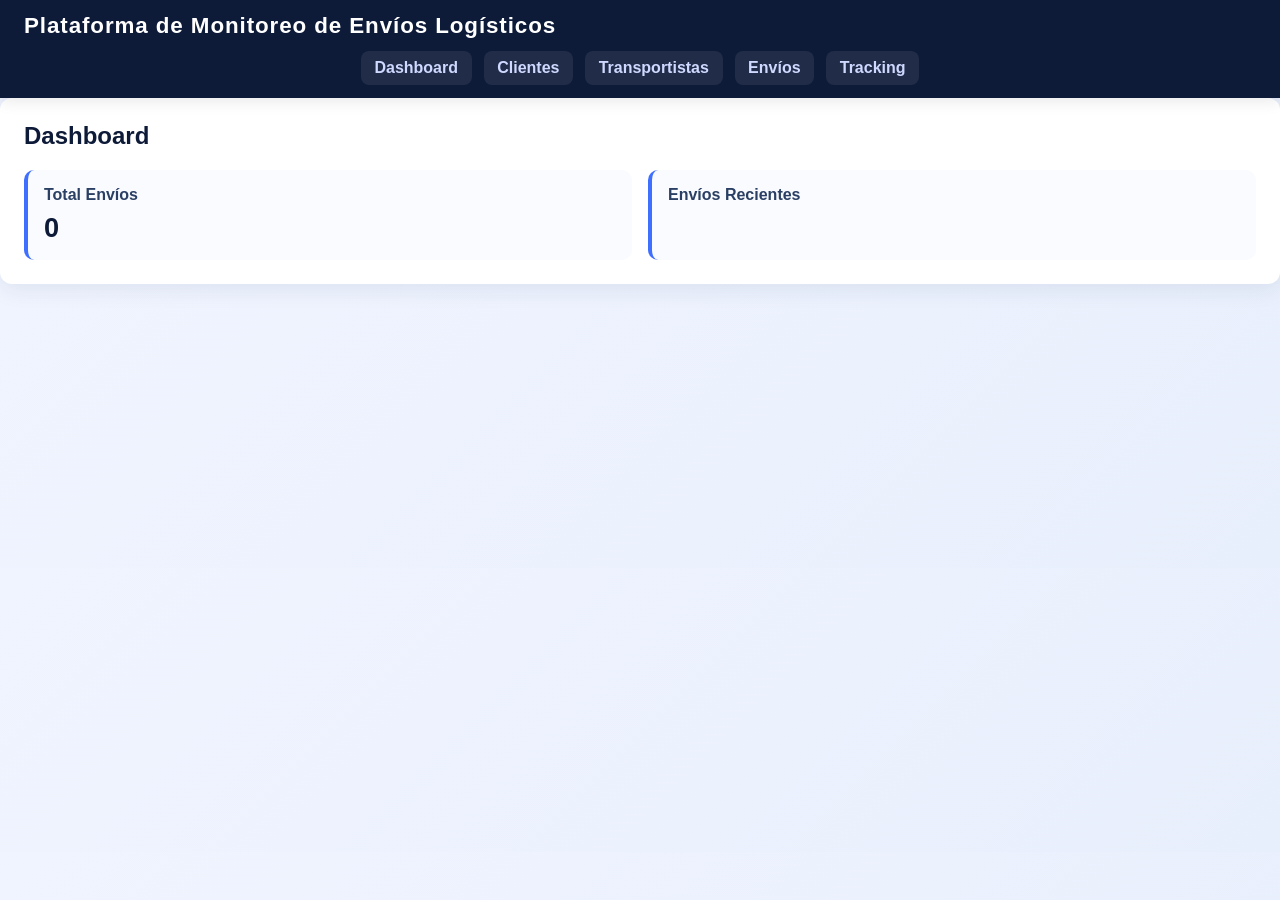
<file: frontend/index.html>
<!DOCTYPE html>
<html lang="es">
<head>
    <meta charset="UTF-8">
    <meta name="viewport" content="width=device-width, initial-scale=1.0">
    <title>Dashboard - Logística Tracking</title>
    <link rel="stylesheet" href="css/style.css">
</head>
<body>
    <header>
        <h1>Plataforma de Monitoreo de Envíos Logísticos</h1>
        <nav>
            <a href="index.html">Dashboard</a>
            <a href="clientes.html">Clientes</a>
            <a href="transportistas.html">Transportistas</a>
            <a href="envios.html">Envíos</a>
            <a href="tracking.html">Tracking</a>
        </nav>
    </header>
    <main>
        <h2>Dashboard</h2>
        <div class="stats">
            <div class="stat">
                <h3>Total Envíos</h3>
                <p id="total-envios">0</p>
            </div>
            <div class="stat">
                <h3>Envíos Recientes</h3>
                <ul id="envios-recientes"></ul>
            </div>
        </div>
    </main>
    <script src="js/api.js"></script>
    <script src="js/dashboard.js"></script>
</body>
</html>
</file>
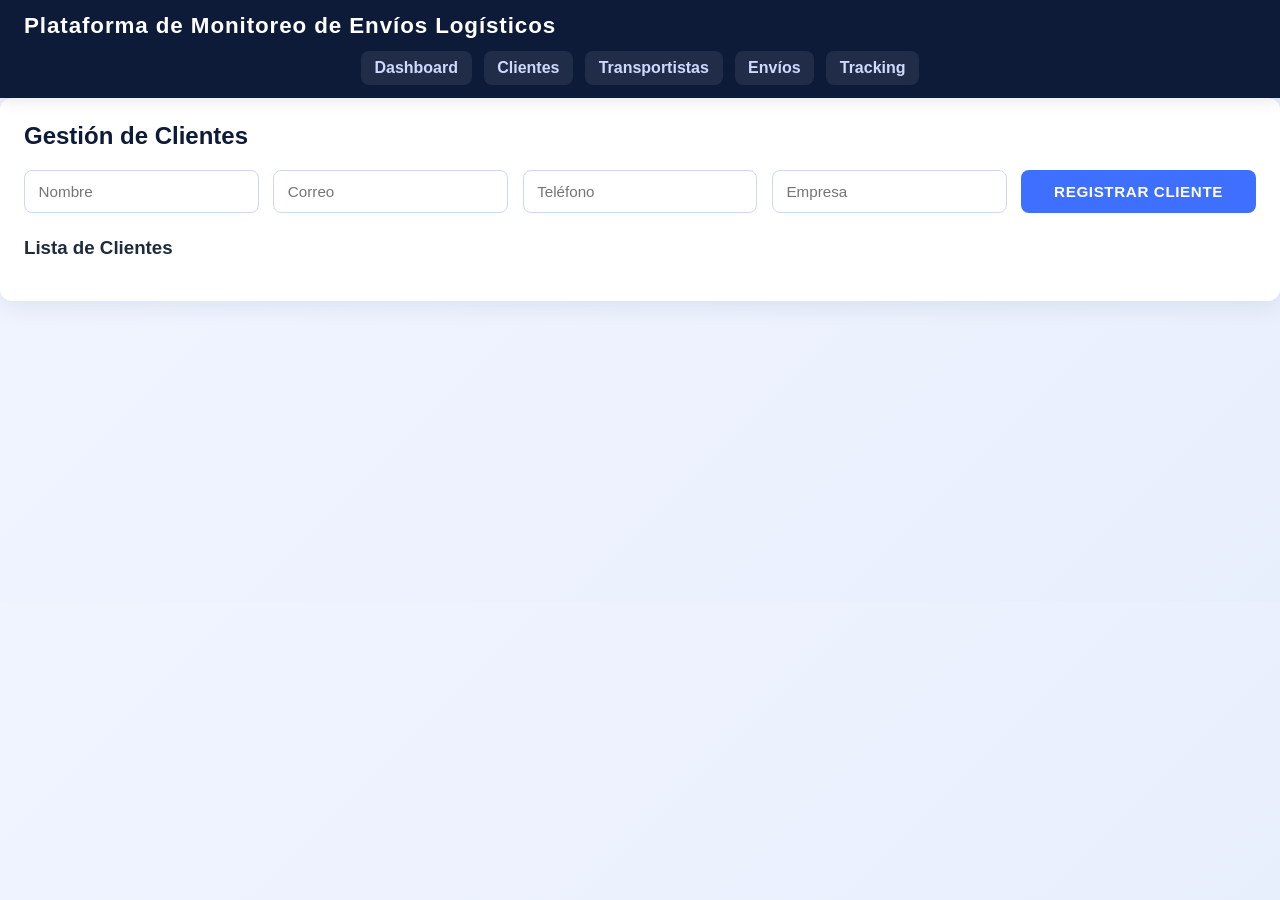
<file: frontend/clientes.html>
<!DOCTYPE html>
<html lang="es">
<head>
    <meta charset="UTF-8">
    <meta name="viewport" content="width=device-width, initial-scale=1.0">
    <title>Gestión de Clientes</title>
    <link rel="stylesheet" href="css/style.css">
</head>
<body>
    <header>
        <h1>Plataforma de Monitoreo de Envíos Logísticos</h1>
        <nav>
            <a href="index.html">Dashboard</a>
            <a href="clientes.html">Clientes</a>
            <a href="transportistas.html">Transportistas</a>
            <a href="envios.html">Envíos</a>
            <a href="tracking.html">Tracking</a>
        </nav>
    </header>
    <main>
        <h2>Gestión de Clientes</h2>
        <form id="cliente-form">
            <input type="text" id="nombre" placeholder="Nombre" required>
            <input type="email" id="correo" placeholder="Correo" required>
            <input type="text" id="telefono" placeholder="Teléfono" required>
            <input type="text" id="empresa" placeholder="Empresa" required>
            <button type="submit">Registrar Cliente</button>
        </form>
        <h3>Lista de Clientes</h3>
        <ul id="clientes-list"></ul>
    </main>
    <script src="js/api.js"></script>
    <script src="js/clientes.js"></script>
</body>
</html>
</file>
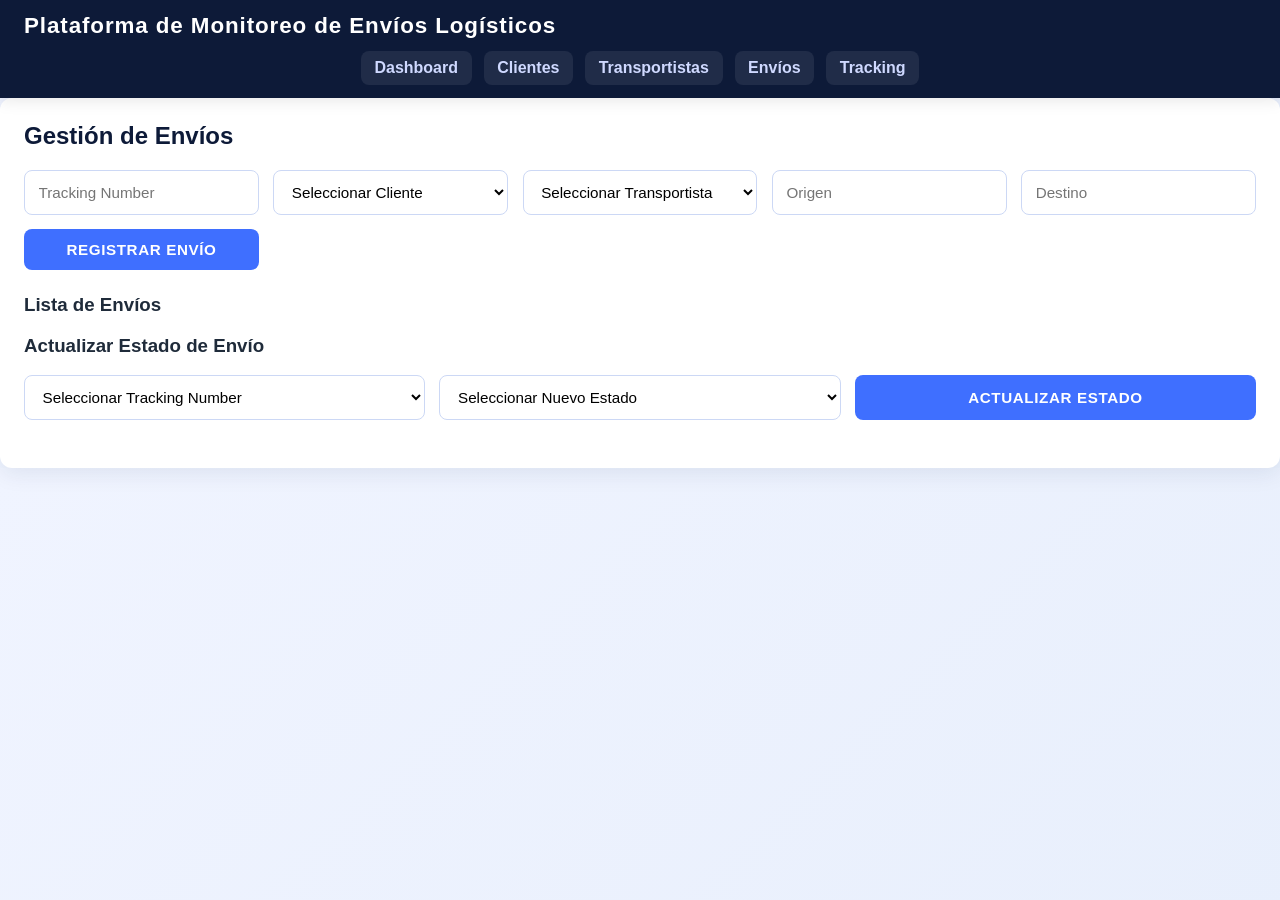
<file: frontend/envios.html>
<!DOCTYPE html>
<html lang="es">
<head>
    <meta charset="UTF-8">
    <meta name="viewport" content="width=device-width, initial-scale=1.0">
    <title>Gestión de Envíos</title>
    <link rel="stylesheet" href="css/style.css">
</head>
<body>
    <header>
        <h1>Plataforma de Monitoreo de Envíos Logísticos</h1>
        <nav>
            <a href="index.html">Dashboard</a>
            <a href="clientes.html">Clientes</a>
            <a href="transportistas.html">Transportistas</a>
            <a href="envios.html">Envíos</a>
            <a href="tracking.html">Tracking</a>
        </nav>
    </header>
    <main>
        <h2>Gestión de Envíos</h2>
        <form id="envio-form">
            <input type="text" id="tracking_number" placeholder="Tracking Number" required>
            <select id="cliente" required>
                <option value="">Seleccionar Cliente</option>
            </select>
            <select id="transportista" required>
                <option value="">Seleccionar Transportista</option>
            </select>
            <input type="text" id="origen" placeholder="Origen" required>
            <input type="text" id="destino" placeholder="Destino" required>
            <button type="submit">Registrar Envío</button>
        </form>
        <h3>Lista de Envíos</h3>
        <ul id="envios-list"></ul>

        <h3>Actualizar Estado de Envío</h3>
        <form id="update-envio-form">
            <select id="update-tracking" required>
                <option value="">Seleccionar Tracking Number</option>
            </select>
            <select id="update-estado" required>
                <option value="">Seleccionar Nuevo Estado</option>
                <option value="en_transito">En Tránsito</option>
                <option value="centro_distribucion">Centro de Distribución</option>
                <option value="en_reparto">En Reparto</option>
                <option value="entregado">Entregado</option>
                <option value="incidente">Incidente</option>
            </select>
            <input type="text" id="update-ubicacion" placeholder="Nueva Ubicación" style="display: none;" required>
            <button type="submit">Actualizar Estado</button>
        </form>
    </main>
    <script src="js/api.js"></script>
    <script src="js/envios.js"></script>
</body>
</html>
</file>
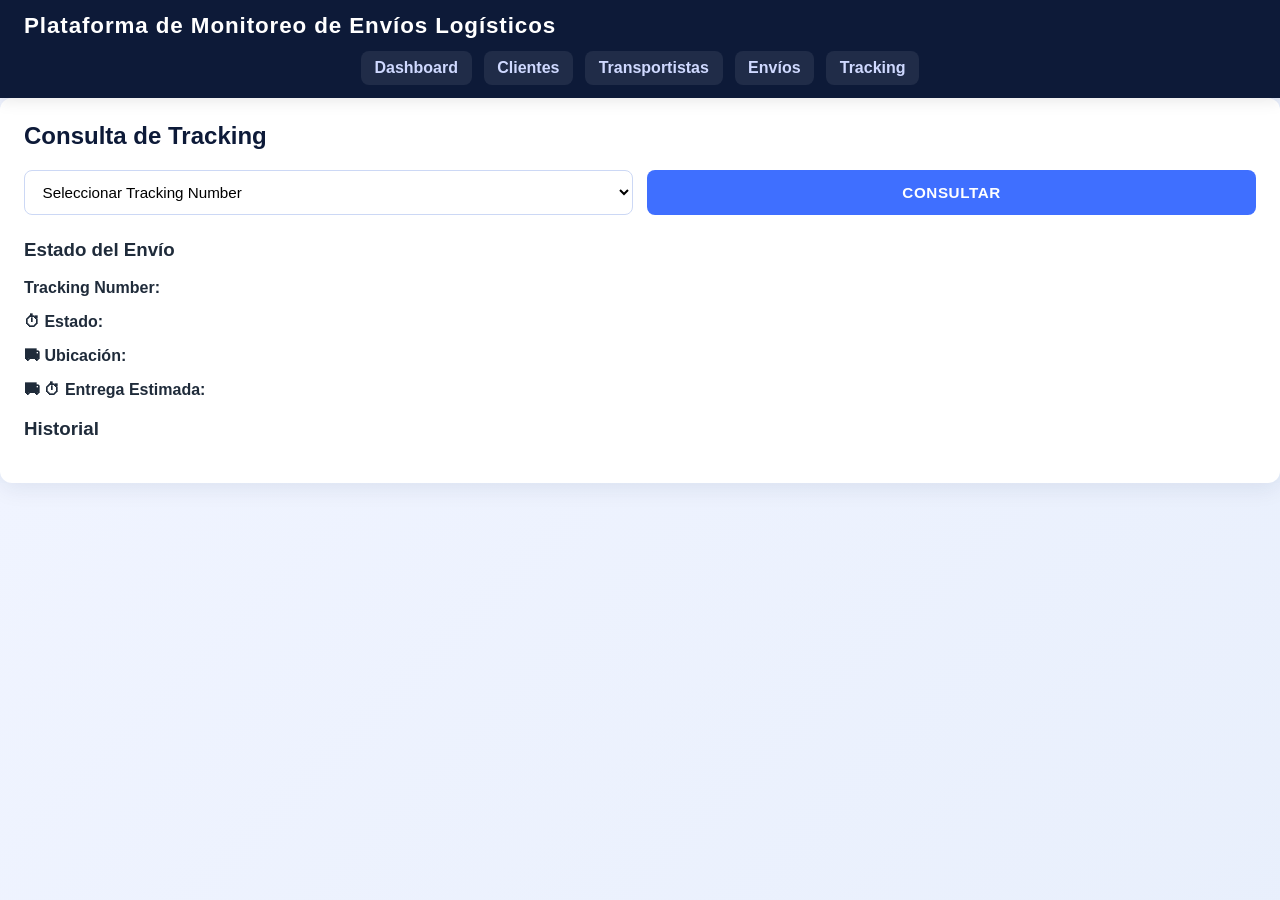
<file: frontend/tracking.html>
<!DOCTYPE html>
<html lang="es">
<head>
    <meta charset="UTF-8">
    <meta name="viewport" content="width=device-width, initial-scale=1.0">
    <title>Consulta de Tracking</title>
    <link rel="stylesheet" href="css/style.css">
</head>
<body>
    <header>
        <h1>Plataforma de Monitoreo de Envíos Logísticos</h1>
        <nav>
            <a href="index.html">Dashboard</a>
            <a href="clientes.html">Clientes</a>
            <a href="transportistas.html">Transportistas</a>
            <a href="envios.html">Envíos</a>
            <a href="tracking.html">Tracking</a>
        </nav>
    </header>
    <main>
        <h2>Consulta de Tracking</h2>
        <form id="tracking-form">
            <select name="tracking" id="tracking_number" required>
                <option value="">Ingrese Tracking Number</option>
            </select>
    
            <button type="submit">Consultar</button>
        </form>
        <div id="tracking-result">
            <h3>Estado del Envío</h3>
            <p><strong>Tracking Number:</strong> <span id="tracking-num"></span></p>
            <p><strong>⏱︎ Estado:</strong> <span id="estado"></span></p>
            <p><strong>⛟ Ubicación:</strong> <span id="ubicacion"></span></p>
            <p><strong>⛟ ⏱︎ Entrega Estimada:</strong> <span id="entrega"></span></p>
            <h3>Historial</h3>
            <ul id="historial-list"></ul>
        </div>
    </main>
    <script src="js/api.js"></script>
    <script src="js/tracking.js"></script>
</body>
</html>
</file>
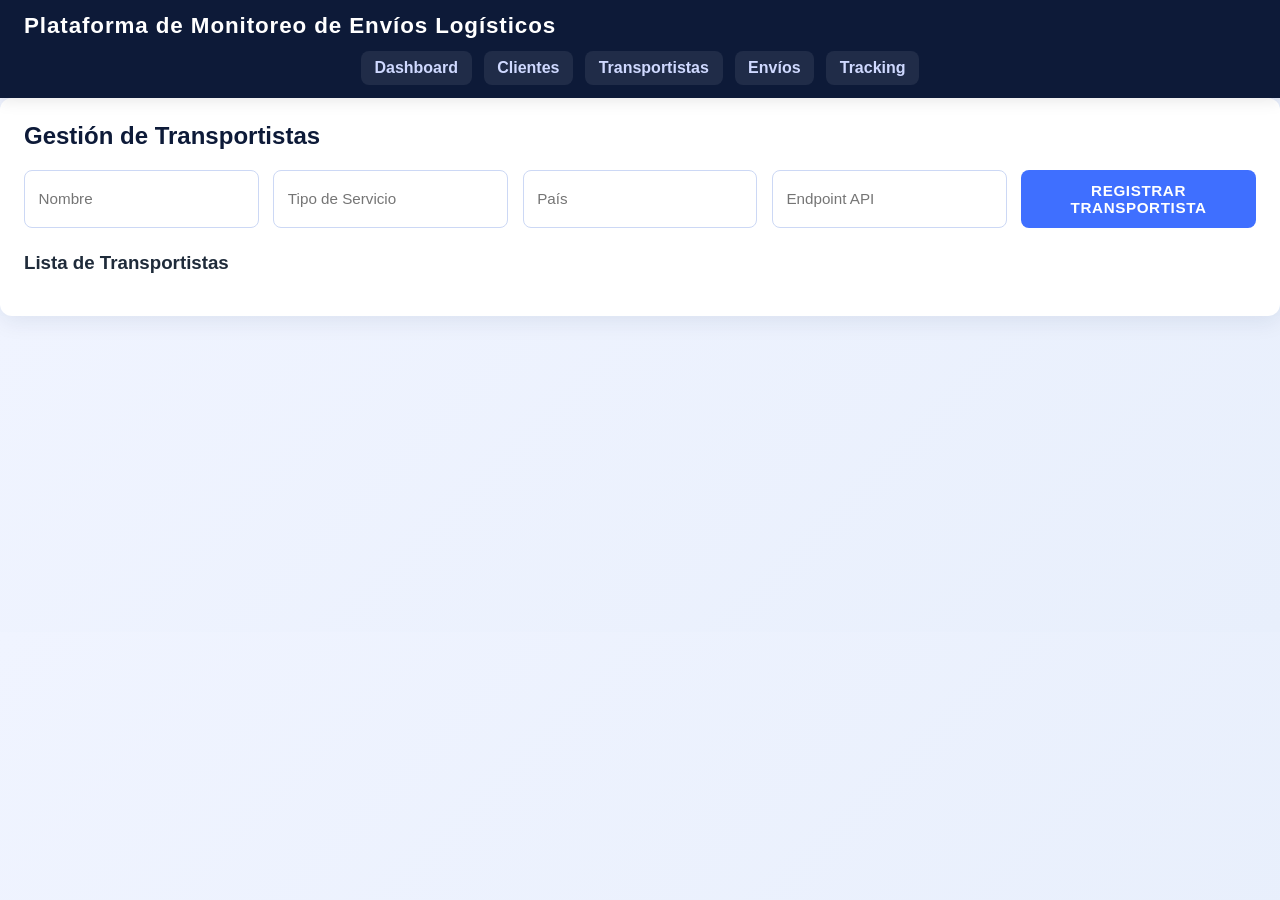
<file: frontend/transportistas.html>
<!DOCTYPE html>
<html lang="es">
<head>
    <meta charset="UTF-8">
    <meta name="viewport" content="width=device-width, initial-scale=1.0">
    <title>Gestión de Transportistas</title>
    <link rel="stylesheet" href="css/style.css">
</head>
<body>
    <header>
        <h1>Plataforma de Monitoreo de Envíos Logísticos</h1>
        <nav>
            <a href="index.html">Dashboard</a>
            <a href="clientes.html">Clientes</a>
            <a href="transportistas.html">Transportistas</a>
            <a href="envios.html">Envíos</a>
            <a href="tracking.html">Tracking</a>
        </nav>
    </header>
    <main>
        <h2>Gestión de Transportistas</h2>
        <form id="transportista-form">
            <input type="text" id="nombre" placeholder="Nombre" required>
            <input type="text" id="tipo_servicio" placeholder="Tipo de Servicio" required>
            <input type="text" id="pais" placeholder="País" required>
            <input type="url" id="endpoint_api" placeholder="Endpoint API" required>
            <button type="submit">Registrar Transportista</button>
        </form>
        <h3>Lista de Transportistas</h3>
        <ul id="transportistas-list"></ul>
    </main>
    <script src="js/api.js"></script>
    <script src="js/transportistas.js"></script>
</body>
</html>
</file>
<file: frontend/css/style.css>
* {
    box-sizing: border-box;
}

body {
    font-family: 'Segoe UI', Tahoma, Geneva, Verdana, sans-serif;
    margin: 0;
    padding: 0;
    background: linear-gradient(135deg, #f0f4ff 0%, #e8effc 100%);
    color: #1f2b3a;
}

header {
    position: sticky;
    top: 0;
    z-index: 100;
    background-color: #0d1a38;
    color: #ffffff;
    box-shadow: 0 2px 16px rgba(0, 0, 0, 0.1);
    padding: 0.8rem 1.5rem;
}

header h1 {
    margin: 0;
    font-size: 1.4rem;
    letter-spacing: 0.04em;
}

nav {
    margin-top: 0.75rem;
    display: flex;
    flex-wrap: wrap;
    gap: 0.75rem;
    justify-content: center;
}

nav a {
    color: #cfd9ff;
    background: rgba(255,255,255,0.08);
    padding: 0.5rem 0.85rem;
    border-radius: 0.5rem;
    text-decoration: none;
    font-weight: 600;
    transition: all 0.2s ease;
}

nav a:hover,
nav a:focus {
    background: rgba(255,255,255,0.18);
    transform: translateY(-1px);
}

.container {
    max-width: 1140px;
    margin: 2rem auto 3rem;
    padding: 0 1rem;
}

main {
    background: #ffffff;
    border-radius: 12px;
    box-shadow: 0 6px 22px rgba(11, 34, 80, 0.08);
    padding: 1.5rem;
}

h2 {
    margin-top: 0;
    color: #0d1a38;
}

.card {
    background: #fff;
    border: 1px solid #dfebff;
    border-radius: 12px;
    box-shadow: 0 3px 18px rgba(11, 34, 80, 0.08);
    padding: 1rem;
    margin-bottom: 1.25rem;
}

.stats {
    display: grid;
    grid-template-columns: repeat(auto-fit, minmax(220px, 1fr));
    gap: 1rem;
    margin-top: 1rem;
}

.stat {
    padding: 1rem;
    border-left: 4px solid #3f6fff;
    background: #f9fbff;
    border-radius: 10px;
}

.stat h3 {
    margin: 0 0 0.5rem;
    color: #2a3f63;
    font-size: 1rem;
}

.stat p {
    margin: 0;
    font-size: 1.7rem;
    font-weight: 700;
    color: #0d1a38;
}

form {
    display: grid;
    grid-template-columns: repeat(auto-fit, minmax(200px, 1fr));
    gap: 0.9rem;
    margin-bottom: 1.5rem;
}

input,
select,
textarea,
button {
    width: 100%;
    margin: 0;
    padding: 0.75rem 0.85rem;
    border-radius: 8px;
    border: 1px solid #ccd8f5;
    background: #ffffff;
    font-size: 0.95rem;
}

input:focus,
select:focus,
textarea:focus {
    border-color: #6084ff;
    outline: none;
    box-shadow: 0 0 0 2px rgba(96, 132, 255, 0.15);
}

button {
    background-color: #3f6fff;
    color: white;
    border: none;
    font-weight: 700;
    cursor: pointer;
    text-transform: uppercase;
    letter-spacing: 0.04em;
    transition: all 0.2s ease;
}

button:hover {
    background-color: #335be1;
    transform: translateY(-1px);
}

table {
    width: 100%;
    border-collapse: collapse;
    margin-top: 1rem;
}

table th,
table td {
    border: 1px solid #e1e9ff;
    padding: 0.8rem;
    text-align: left;
    font-size: 0.95rem;
}

table th {
    background: #f0f6ff;
    color: #2f4b7c;
    font-weight: 700;
}

ul {
    list-style: none;
    padding: 0;
    margin: 0;
}

li {
    background: #fdfdff;
    border: 1px solid #e9eeff;
    margin: 0.4rem 0;
    padding: 0.75rem 0.85rem;
    border-radius: 8px;
}

.footer {
    text-align: center;
    color: #64748b;
    font-size: 0.9rem;
    margin-bottom: 1.5rem;
}

@media (max-width: 768px) {
    header h1 { font-size: 1.15rem; }
    nav { justify-content: center; }
    form { grid-template-columns: 1fr; }
    .stats { grid-template-columns: 1fr; }
}
</file>
